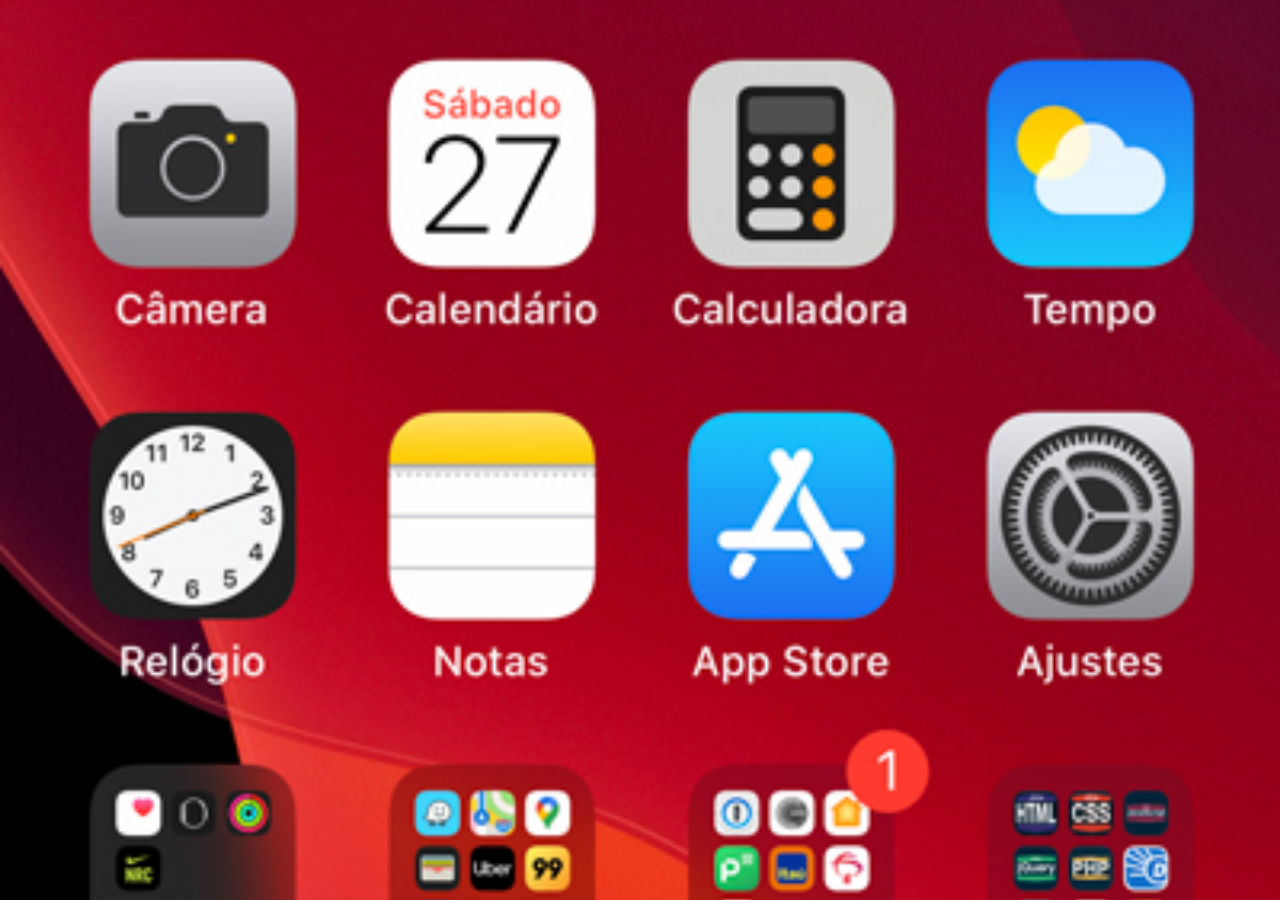
<file: home.html>
<!DOCTYPE html>
<html lang="pt-br">
<head>
    <meta charset="UTF-8">
    <meta http-equiv="X-UA-Compatible" content="IE=edge">
    <meta name="viewport" content="width=device-width, initial-scale=1.0">
    <title>Home</title>
    <style>
        *{
            margin: 0px;
            padding: 0px;
        }
        body{
            width: 100vw;
            height: 100vh;
            background-color: black;
            background-image: url(pacote/pacote-d013/imagens/tela-home.jpg);
            background-repeat: no-repeat;
            background-position: top center;
            background-size: cover;
        }
    </style>
</head>
<body>
    
</body>
</html>
</file>
